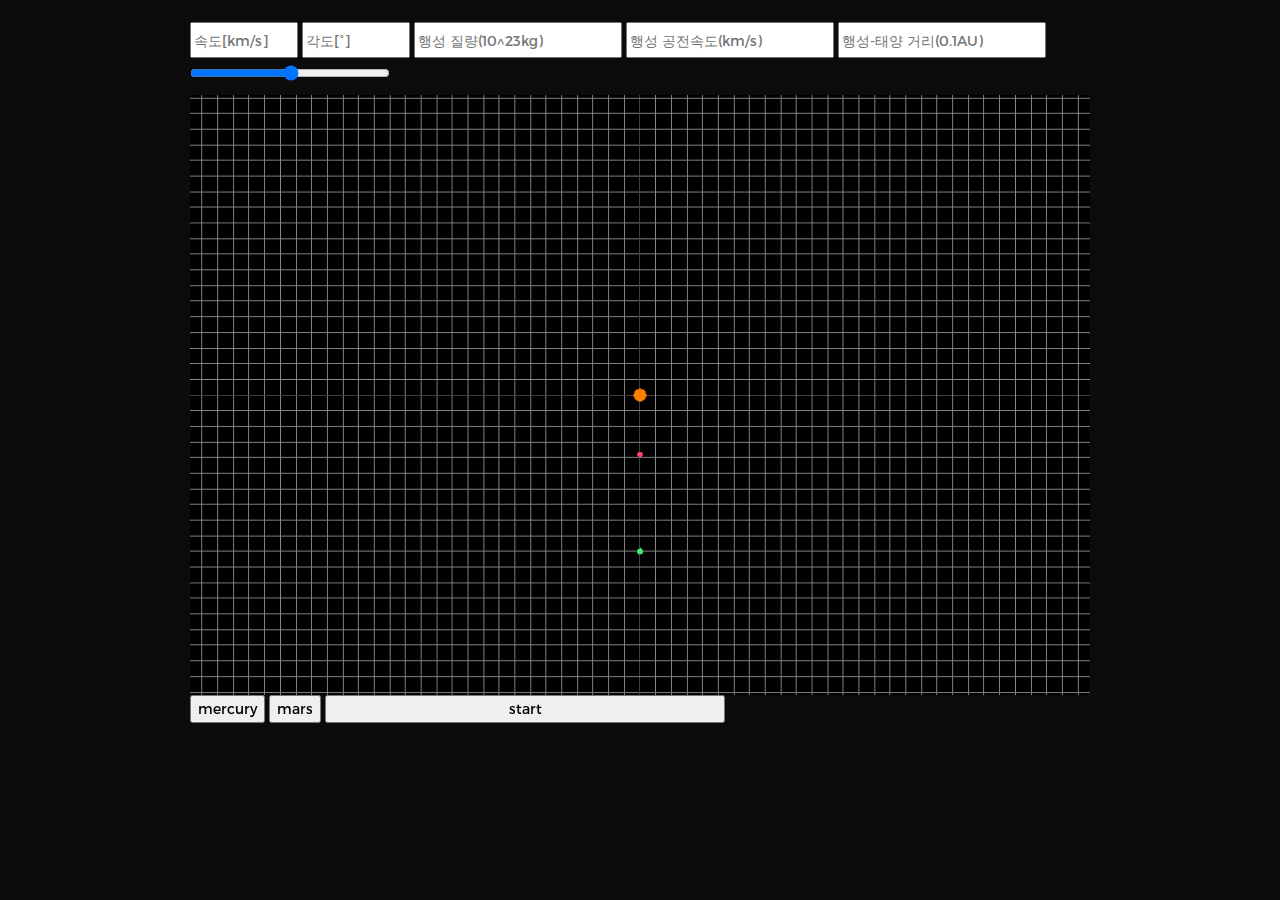
<file: index.html>
<!DOCTYPE html>
<html lang="en">
<head>
  <title>GRAVITY SIMULATION_mer</title>
  <meta charset="utf-8">
  <meta name="viewport" content="width=device-width, initial-scale=1">
  <meta http-equiv="X-UA-Compatible" content="IE=edge">
  <meta name="description" content="HTML5 website template">
  <meta name="keywords" content="global, template, html, sass, jquery">
  <meta name="author" content="soysaucecrab">
  <link rel="stylesheet" href="assets/css/main.css">

</head>
<body>

  <div class="about">
    <form>
      <br>
        <input id="kms" type='number' min='-30' max='30' step='0.1' style="color: black; width: 100px; height: 30px;"  placeholder="속도[km/s]">
        <input id="degree" type='number' min='-90' max='90' step='0.1' style="color: black; width: 100px; height: 30px;" placeholder="각도[°]">
        <input id="mass" type='number' style="color: black; width: 200px; height: 30px;"  placeholder="행성 질량(10^23kg)">
        <input id="pl_kms" type='number' style="color: black; width: 200px; height: 30px;"  placeholder="행성 공전속도(km/s)">
        <input id="pl_au" type='number' style="color: black; width: 200px; height: 30px;"  placeholder="행성-태양 거리(0.1AU)">
        <input id="time" type='range' min="1" max="100" style="color: black; width: 200px; height: 30px;">
    </form>
    
    <canvas id="canvas" width="960" height="640"></canvas>
    <div class="buttons">
      <button id="mercury" style="color: black;" class="mercury">mercury</button>
      <button id="mars" style="color: black;" class="mars">mars</button>
      <button id="btn1" style="color: black; width: 400px;" class="start">start</button>
    </div>
    
  </div>
<script src="examples/deps/three/build/three.min.js"></script>
<script src="examples/deps/three/examples/js/controls/OrbitControls.js"></script>
<script src="examples/deps/three/examples/js/libs/stats.min.js"></script>

<script type="module">
  (async () => {
      /* init */
      const canvas = document.getElementById("canvas");
      const camera = new THREE.PerspectiveCamera(75, canvas.width/canvas.height, 0.1, 1000);

      const renderer = new THREE.WebGLRenderer({ canvas });
      const controls = new THREE.OrbitControls(camera, renderer.domElement);

      const scene = new THREE.Scene();

      camera.position.set(0,25,0);
      camera.lookAt(0, 0, 0);
      
      const gridHelper = new THREE.GridHelper(100, 100);
      scene.add(gridHelper);
      const render = () => {
          renderer.render(scene, camera);
      };

      controls.addEventListener('change', render);

      // 별 객체 정의
      class Star {
          constructor(mass, position, velocity,color,size) {
              this.mass = mass;
              this.position = position;
              this.velocity = velocity;

              const sphereGeometry = new THREE.SphereGeometry(size);
              const sphereMaterial = new THREE.MeshBasicMaterial({ color: color });
              this.sphere = new THREE.Mesh(sphereGeometry, sphereMaterial);
              this.sphere.position.set(position[0],position[1],position[2]);
              scene.add(this.sphere); 
          }
          posit(){
              this.sphere.position.set(this.position[0],this.position[1],this.position[2]);
          }
      }

      var dt = 5e4; // 시간 단계 (초)
      // 중력 상수
      const G = 6.67430e-11; // 단위: m^3 kg^-1 s^-2
      const AU = 1.496e11; //AU천문단위 * 1000 -> m
      const initEarthSpeed = 30; // 초기 속도 (km/s)
      var initMerSpeed = 48; // 초기 속도 (km/s)
      var nau=3.8;

      var kms = 2.6;
      var inputAngle =44;



      // 태양, 지구, 화성 객체 생성
      const star1 = new Star(1.989e30, [0, 0, 0], [0, 0, 0],0xff7f00,0.4); 
      const star2 = new Star(5.97e24, [0,0,10], [initEarthSpeed/AU*10000, 0, 0],0x3fe87f,0.2);
      const star3 = new Star(3.2e23, [0,0,nau], [initMerSpeed/AU*10000, 0, 0],0xfe4266,0.17);



      // 중력에 의한 가속도 계산 (3차원)
      function calculateAcceleration(star1, star2) {
          const dx = star2.position[0] - star1.position[0];
          const dy = star2.position[1] - star1.position[1];
          const dz = star2.position[2] - star1.position[2];
          const distanceSquared = dx * dx + dy * dy + dz * dz;
          const distance = Math.sqrt(distanceSquared);
          const forceMagnitude = ((G * star1.mass * star2.mass) / (distanceSquared * AU*AU)) *100;
          const ax = forceMagnitude * (dx / distance ) / star1.mass;
          const ay = forceMagnitude * (dy / distance ) / star1.mass;
          const az = forceMagnitude * (dz / distance ) / star1.mass;
          return [ax, ay, az];
      }

      // 각 별의 위치 업데이트 (3차원)
      function updatePositions(star1, star2, dt) {
          const [ax1, ay1, az1] = calculateAcceleration(star1, star2);
          const [ax2, ay2, az2] = calculateAcceleration(star2, star1);
          star1.velocity[0] += ax1 * dt/ AU*10;
          star1.velocity[1] += ay1 * dt/ AU*10;
          star1.velocity[2] += az1 * dt/ AU*10;
          star2.velocity[0] += ax2 * dt/ AU*10;
          star2.velocity[1] += ay2 * dt/ AU*10;
          star2.velocity[2] += az2 * dt/ AU*10;
          star1.position[0] += star1.velocity[0] * dt;
          star1.position[1] += star1.velocity[1] * dt;
          star1.position[2] += star1.velocity[2] * dt;
          star2.position[0] += star2.velocity[0] * dt;
          star2.position[1] += star2.velocity[1] * dt;
          star2.position[2] += star2.velocity[2] * dt;
      }

      var previousAngle;
      var currentAngle;

      var satellite = new Star(1e-5, [0,0,1e10], [0,0,0],0xffffff, 0.1);

      function calculateAngle(){
          previousAngle = currentAngle;

          // 위치 벡터
          const vector1 = new THREE.Vector3().fromArray(star1.position);
          const vector2 = new THREE.Vector3().fromArray(star2.position);
          const vector3 = new THREE.Vector3().fromArray(star3.position);

          // star2에서 star1로 향하는 벡터와 star2에서 star3으로 향하는 벡터를 구합니다.
          const vector21 = vector2.clone().sub(vector1);
          const vector31 = vector3.clone().sub(vector1);

          // 두 벡터 사이 각 계산
          const angle = vector21.angleTo(vector31); // 라디안 단위로 반환됩니다.

          // 각도변환
          const angleDegrees = THREE.MathUtils.radToDeg(angle);
          currentAngle = angleDegrees;

          if((previousAngle<inputAngle)&&(currentAngle>inputAngle)&&(inputNau<10)){
              // star2 : 접선 방향 벡터
              var tangentDirection = new THREE.Vector3(Math.sin(40 * Math.PI / 180), 0, Math.cos(40 * Math.PI / 180)).normalize();

              // 초기위치 설정
              const position = new THREE.Vector3().fromArray(star2.position);
              var sattelliteInitialPosition = position.clone();

              const satelliteInitialSpeed = tangentDirection.clone().multiplyScalar(kms/AU*10000);

              // sattellite 선언
              satellite = new Star(1e3, sattelliteInitialPosition.toArray(), [star2.velocity[0]+star2.velocity[0]*kms/30,star2.velocity[1]+star2.velocity[1]*kms/30,star2.velocity[2]+star2.velocity[2]*kms/30],0xffffff,0.1);
              return;
          }
          if((previousAngle>inputAngle)&&(currentAngle<inputAngle)&&(inputNau>10)){
            // star2 : 접선 방향 벡터
            var tangentDirection = new THREE.Vector3(Math.sin(40 * Math.PI / 180), 0, Math.cos(40 * Math.PI / 180)).normalize();

            // 초기위치 설정
            const position = new THREE.Vector3().fromArray(star2.position);
            var sattelliteInitialPosition = position.clone();

            const satelliteInitialSpeed = tangentDirection.clone().multiplyScalar(kms/AU*10000);

            // sattellite 선언
            satellite = new Star(1e3, sattelliteInitialPosition.toArray(), [star2.velocity[0]+star2.velocity[0]*kms/30,star2.velocity[1]+star2.velocity[1]*kms/30,star2.velocity[2]+star2.velocity[2]*kms/30],0xffffff,0.1);
            return;
        }
          return angleDegrees;
      }

      function calculateDistance(point1, point2) {
          const dx = point2[0] - point1[0];
          const dy = point2[1] - point1[1];
          const dz = point2[2] - point1[2];
          return Math.sqrt(dx * dx + dy * dy + dz * dz);
      }

      // 시뮬레이션 실행
      
      const numSteps = 10000; // 시뮬레이션 단계 수

      function calculate() {
          var t=parseInt(document.getElementById('time').value);
          calculateAngle();

          updatePositions(star1, star2, dt);
          updatePositions(star1, star3, dt);
          updatePositions(star1, satellite, dt);
          
          // 충돌 감지 로직
          if (calculateDistance(star1.position, star2.position) < 0.2 ||
              calculateDistance(star1.position, star3.position) < 0.2 ||
              calculateDistance(star2.position, star3.position) < 0.2) {
              console.log("Collision detected");
              return;
          }

          if(calculateDistance(star3.position, satellite.position) < 0.3){
            
            return;
          }
          
          star1.posit();
          star2.posit();
          star3.posit();
          satellite.posit();
          
          render(); // 렌더 함수 호출
          i++;
          if (i < numSteps) {
              
              console.log(t);
              setTimeout(calculate, t);
          }
      }
      render();
      let i = 0;
      var act=true;

      var inputMass;
      var inputSpeed;
      var inputNau;

      document.getElementById("pl_au").addEventListener('change',change);
      function change(){
        star3.position[2]=document.getElementById('pl_au').value;
        star3.posit();
        render();
      }

      document.getElementById("mercury").addEventListener('click',mercury);
      document.getElementById("mars").addEventListener('click',mars);
      document.getElementById("btn1").addEventListener('click',cal);

      function mercury(){
        if(act){
        document.getElementById('kms').value=-8.6;
        document.getElementById('degree').value=105;
        document.getElementById('mass').value=3.2;
        document.getElementById('pl_kms').value=48;
        document.getElementById('pl_au').value=3.8;
        star3.position[2]=3.8;
        star3.posit();
        render();
        }
      }
      function mars(){
        if(act){
        document.getElementById('kms').value=3;
        document.getElementById('degree').value=44.6;
        document.getElementById('mass').value=6.3;
        document.getElementById('pl_kms').value=25.2;
        document.getElementById('pl_au').value=15.2;
        star3.position[2]=15.2;
        star3.posit();
        render();
        }
      }

      function cal(){
       if(act){
          act=false;
          let x = document.getElementsByClassName("start")[0];
          x.innerText="reload"; 
          kms = parseFloat(document.getElementById('kms').value);
          inputAngle = parseFloat(document.getElementById('degree').value);
          inputMass = parseFloat(document.getElementById('mass').value);
          inputSpeed = parseFloat(document.getElementById('pl_kms').value);
          inputNau = parseFloat(document.getElementById('pl_au').value);
          
          if(!kms||!inputAngle||!inputMass||!inputSpeed||!inputNau){
            alert("please write someting");
            location.reload();
          }
          star3.mass = inputMass*1e23;
          star3.velocity[0] = inputSpeed/AU*10000;
          star3.position[2]=inputNau;

          
          calculate();
       }
       else{
        location.reload();
       }
      }

  })(); 
</script>
</body>
</html>
</file>
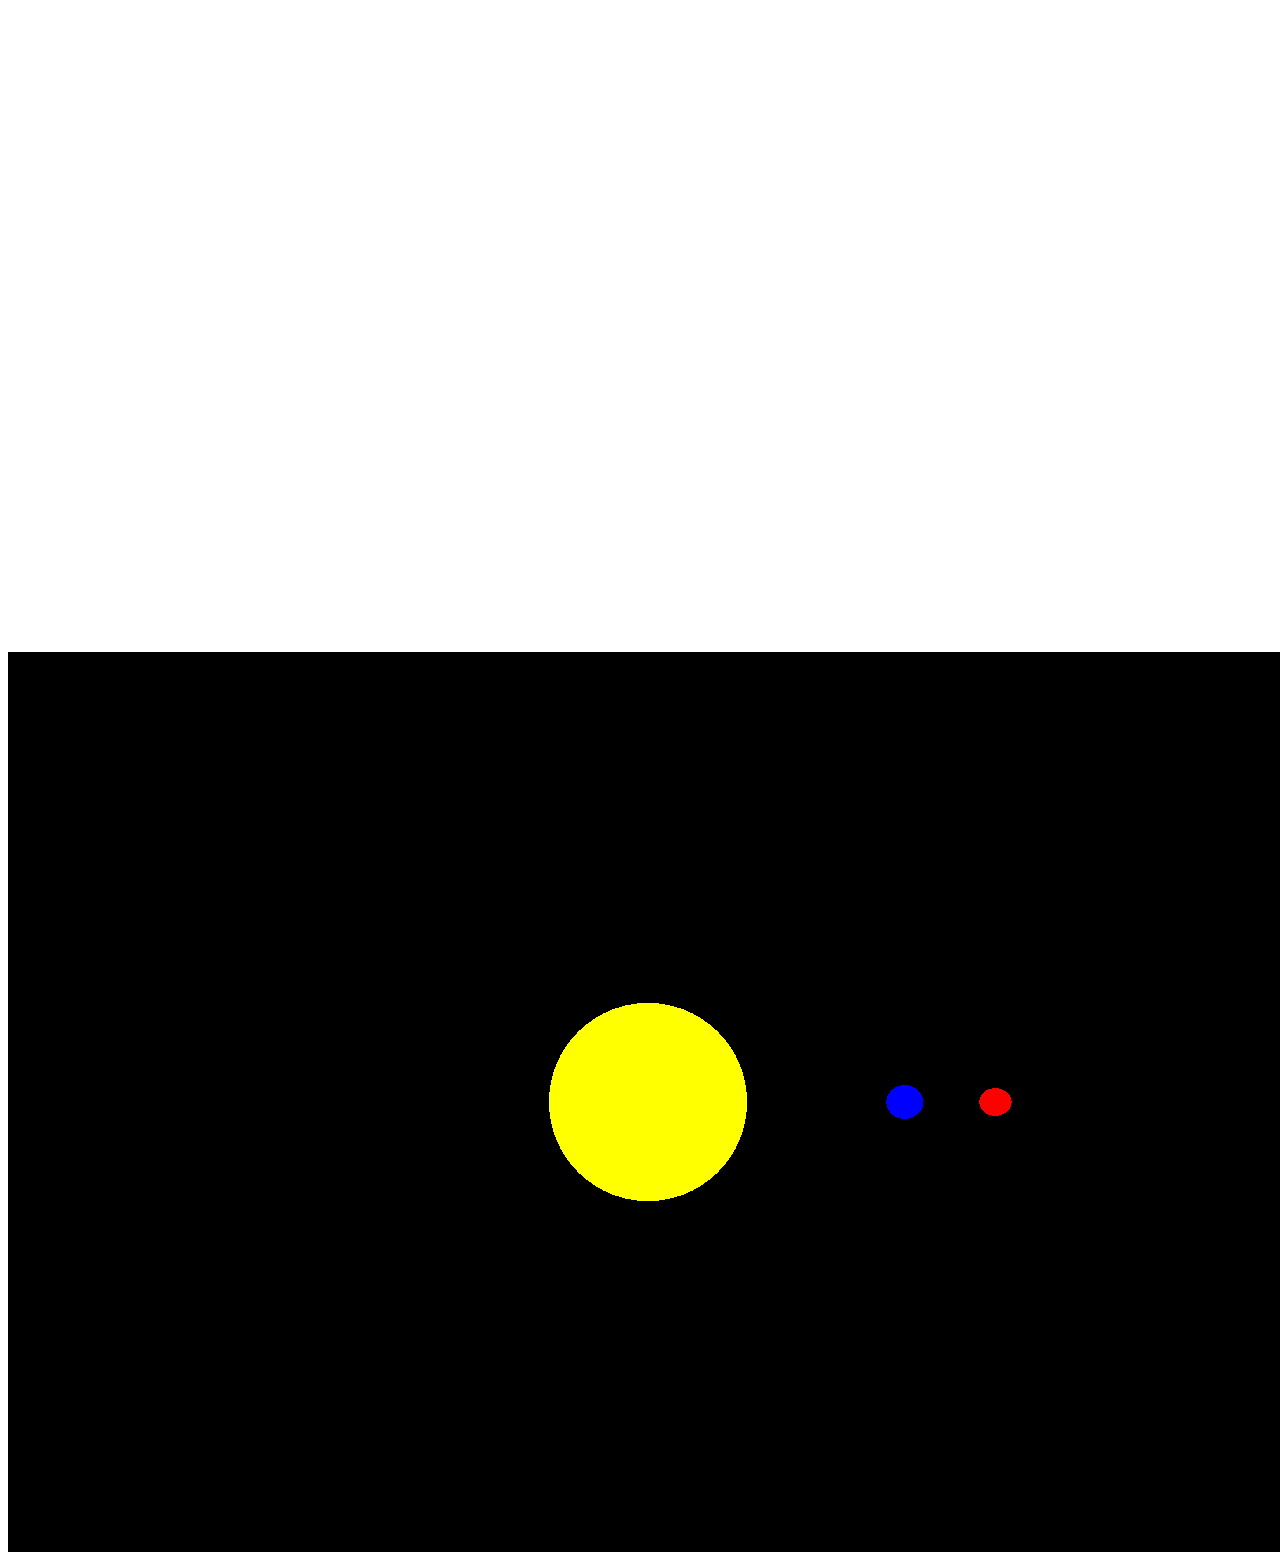
<file: examples/gpt/index.html>
<!DOCTYPE html>
<html>
<head>
    <meta http-equiv="Content-type" content="text/html; charset=utf-8"/>
    <title>real_data</title>
</head>
<body>
    <canvas id="canvas" width="960" height="640"></canvas>

    <script src="../deps/three/build/three.min.js"></script>
    <script src="../deps/three/examples/js/controls/OrbitControls.js"></script>
    <script src="../deps/three/examples/js/libs/stats.min.js"></script>

    <script type="module">
    (async () => {
       // Scene, Camera, Renderer를 생성합니다.
        const scene = new THREE.Scene();
        const camera = new THREE.PerspectiveCamera(75, window.innerWidth / window.innerHeight, 0.1, 1000);
        const renderer = new THREE.WebGLRenderer();
        renderer.setSize(window.innerWidth, window.innerHeight);
        document.body.appendChild(renderer.domElement);

        // 태양, 지구, 화성의 정보를 정의합니다.
        const sunGeometry = new THREE.SphereGeometry(5, 32, 32);
        const sunMaterial = new THREE.MeshBasicMaterial({ color: 0xffff00 });
        const sun = new THREE.Mesh(sunGeometry, sunMaterial);

        const earthGeometry = new THREE.SphereGeometry(1, 32, 32);
        const earthMaterial = new THREE.MeshBasicMaterial({ color: 0x0000ff });
        const earth = new THREE.Mesh(earthGeometry, earthMaterial);
        earth.position.x = 15; // 지구의 초기 위치를 설정합니다.

        const marsGeometry = new THREE.SphereGeometry(0.8, 32, 32);
        const marsMaterial = new THREE.MeshBasicMaterial({ color: 0xff0000 });
        const mars = new THREE.Mesh(marsGeometry, marsMaterial);
        mars.position.x = 20; // 화성의 초기 위치를 설정합니다.

        // 각 행성의 초기 속도를 설정합니다.
        const earthVelocity = new THREE.Vector3(0, 0, -0.1);
        const marsVelocity = new THREE.Vector3(0, 0, -0.08);

        // Scene에 행성들을 추가합니다.
        scene.add(sun);
        scene.add(earth);
        scene.add(mars);

        // 카메라를 설정합니다.
        camera.position.z = 30;
        
        const controls = new THREE.OrbitControls(camera, renderer.domElement);
        const render = () => {
            renderer.render(scene, camera);
        };

        controls.addEventListener('change', render);

        // 애니메이션 루프를 정의합니다.
        function animate() {
            requestAnimationFrame(animate);

            // 각 행성의 운동을 시뮬레이션합니다.
            earth.position.add(earthVelocity);
            mars.position.add(marsVelocity);

            // 중력 법칙을 적용합니다.
            applyGravity(earth, sun);
            applyGravity(mars, sun);
            applyGravity(earth, mars);

            renderer.render(scene, camera);
        }

        // 중력 법칙을 적용하는 함수를 정의합니다.
        function applyGravity(object1, object2) {
            const distanceVector = new THREE.Vector3();
            distanceVector.subVectors(object2.position, object1.position);
            const distanceSquare = distanceVector.lengthSq();
            const gravityForce = 0.1 / distanceSquare; // 중력 상수를 조절하여 시뮬레이션을 조정할 수 있습니다.
            distanceVector.normalize().multiplyScalar(gravityForce);
            object1.position.add(distanceVector);
        }

        // 애니메이션을 시작합니다.
        animate();


    })();
    </script>
</body>
</html>
</file>
<file: assets/css/main.css>
@font-face{font-family:'Montserrat';src:url("fonts/Montserrat-Black.eot");src:local("☺"),url("fonts/Montserrat-Black.woff") format("woff"),url("fonts/Montserrat-Black.ttf") format("truetype"),url("fonts/Montserrat-Black.svg") format("svg");font-weight:900;font-style:normal}@font-face{font-family:'Montserrat';src:url("fonts/Montserrat-Bold.eot");src:local("☺"),url("fonts/Montserrat-Bold.woff") format("woff"),url("fonts/Montserrat-Bold.ttf") format("truetype"),url("fonts/Montserrat-Bold.svg") format("svg");font-weight:700;font-style:normal}@font-face{font-family:'Montserrat';src:url("fonts/Montserrat-Regular.eot");src:local("☺"),url("fonts/Montserrat-Regular.woff") format("woff"),url("fonts/Montserrat-Regular.ttf") format("truetype"),url("fonts/Montserrat-Regular.svg") format("svg");font-weight:400;font-style:normal}@font-face{font-family:'Montserrat';src:url("fonts/Montserrat-Light.eot");src:local("☺"),url("fonts/Montserrat-Light.woff") format("woff"),url("fonts/Montserrat-Light.ttf") format("truetype"),url("fonts/Montserrat-Light.svg") format("svg");font-weight:300;font-style:normal}/*! normalize.css v3.0.2 | MIT License | git.io/normalize */html{font-family:sans-serif;-ms-text-size-adjust:100%;-webkit-text-size-adjust:100%}body{margin:0}article,aside,details,figcaption,figure,footer,header,hgroup,main,menu,nav,section,summary{display:block}audio,canvas,progress,video{display:inline-block;vertical-align:baseline}audio:not([controls]){display:none;height:0}[hidden],template{display:none}a{background-color:transparent}a:active,a:hover{outline:0}abbr[title]{border-bottom:1px dotted}b,strong{font-weight:bold}dfn{font-style:italic}h1{font-size:2em;margin:0.67em 0}mark{background:#ff0;color:#000}small{font-size:80%}sub,sup{font-size:75%;line-height:0;position:relative;vertical-align:baseline}sup{top:-0.5em}sub{bottom:-0.25em}img{border:0}svg:not(:root){overflow:hidden}figure{margin:1em 40px}hr{box-sizing:content-box;height:0}pre{overflow:auto}code,kbd,pre,samp{font-family:monospace, monospace;font-size:1em}button,input,optgroup,select,textarea{color:inherit;font:inherit;margin:0}button{overflow:visible}button,select{text-transform:none}button,html input[type="button"],input[type="reset"],input[type="submit"]{-webkit-appearance:button;cursor:pointer}button[disabled],html input[disabled]{cursor:default}button::-moz-focus-inner,input::-moz-focus-inner{border:0;padding:0}input{line-height:normal}input[type="checkbox"],input[type="radio"]{box-sizing:border-box;padding:0}input[type="number"]::-webkit-inner-spin-button,input[type="number"]::-webkit-outer-spin-button{height:auto}input[type="search"]{-webkit-appearance:textfield;box-sizing:content-box}input[type="search"]::-webkit-search-cancel-button,input[type="search"]::-webkit-search-decoration{-webkit-appearance:none}fieldset{border:1px solid #c0c0c0;margin:0 2px;padding:0.35em 0.625em 0.75em}legend{border:0;padding:0}textarea{overflow:auto}optgroup{font-weight:bold}table{border-collapse:collapse;border-spacing:0}td,th{padding:0}::-moz-selection{background:#FFF498}::selection{background:#FFF498}::-moz-selection{background:#FFF498}img::-moz-selection{background:transparent}img::selection{background:transparent}img::-moz-selection{background:transparent}body{-webkit-tap-highlight-color:#FFF498}body{background-color:#0c0c0c;font-size:14px;line-height:1.6;font-family:"Montserrat",sans-serif;color:#fff;-webkit-font-smoothing:antialiased;-webkit-text-size-adjust:100%}.l-viewport{position:relative;width:100%;height:100vh;box-shadow:0 0 45px 5px rgba(0,0,0,0.85);overflow:hidden}.l-wrapper{position:relative;width:1440px;max-width:90%;height:100%;margin:0 auto}.l-side-nav{position:absolute;left:0;display:-webkit-box;display:-webkit-flex;display:-ms-flexbox;display:flex;height:100%;-webkit-box-align:center;-webkit-align-items:center;-ms-flex-align:center;align-items:center}.l-side-nav::before{content:"";position:absolute;top:50%;left:0;-webkit-transform:translateY(-50%);transform:translateY(-50%);width:2px;height:70%;max-height:750px;background-color:#555;opacity:.35;z-index:10}@media (max-width: 1180px){.l-side-nav{display:none}}.l-main-content{position:relative;width:100%;height:100%;margin:0;padding:0;list-style:none}.l-section{position:absolute;width:100%;height:100%}.device-notification{display:none;position:fixed;top:0;left:0;width:100%;height:100%;-webkit-box-orient:vertical;-webkit-box-direction:normal;-webkit-flex-direction:column;-ms-flex-direction:column;flex-direction:column;-webkit-box-align:center;-webkit-align-items:center;-ms-flex-align:center;-ms-grid-row-align:center;align-items:center;-webkit-box-pack:center;-webkit-justify-content:center;-ms-flex-pack:center;justify-content:center;background-color:#0c0c0c;z-index:12}.device-notification--logo{display:-webkit-box;display:-webkit-flex;display:-ms-flexbox;display:flex;-webkit-box-align:center;-webkit-align-items:center;-ms-flex-align:center;align-items:center;text-decoration:none;color:#fff}.device-notification--logo p{margin:0 0 0 10px;font-size:16px;font-weight:700;text-transform:uppercase}.device-notification--message{width:70%;margin:30px 0 0 0;font-weight:700;text-align:center}@media (max-width: 767px) and (min-width: 601px) and (max-height: 680px){.device-notification{display:-webkit-box;display:-webkit-flex;display:-ms-flexbox;display:flex}}@media (max-width: 600px) and (min-width: 480px) and (max-height: 580px){.device-notification{display:-webkit-box;display:-webkit-flex;display:-ms-flexbox;display:flex}}@media (max-width: 736px) and (min-width: 360px) and (orientation: landscape){.device-notification{display:-webkit-box;display:-webkit-flex;display:-ms-flexbox;display:flex}}@media(max-width: 359px){.device-notification{display:-webkit-box;display:-webkit-flex;display:-ms-flexbox;display:flex}}.section{opacity:0;visibility:hidden;-webkit-transition:opacity .4s ease-in-out,visibility 0s .4s;transition:opacity .4s ease-in-out,visibility 0s .4s}.section--is-active{opacity:1;visibility:visible;z-index:1;-webkit-transition:opacity .4s ease-in-out .4s;transition:opacity .4s ease-in-out .4s}.section--next{-webkit-transform:translateY(-45px);transform:translateY(-45px);-webkit-transition:-webkit-transform .4s ease-in-out;transition:-webkit-transform .4s ease-in-out;transition:transform .4s ease-in-out;transition:transform .4s ease-in-out, -webkit-transform .4s ease-in-out}.section--prev{-webkit-transform:translateY(45px);transform:translateY(45px);-webkit-transition:-webkit-transform .4s ease-in-out;transition:-webkit-transform .4s ease-in-out;transition:transform .4s ease-in-out;transition:transform .4s ease-in-out, -webkit-transform .4s ease-in-out}.header{position:absolute;top:0;left:0;display:-webkit-box;display:-webkit-flex;display:-ms-flexbox;display:flex;width:100%;height:70px;-webkit-box-align:center;-webkit-align-items:center;-ms-flex-align:center;align-items:center;-webkit-box-pack:justify;-webkit-justify-content:space-between;-ms-flex-pack:justify;justify-content:space-between;z-index:10}.header--logo{display:-webkit-box;display:-webkit-flex;display:-ms-flexbox;display:flex;-webkit-box-align:center;-webkit-align-items:center;-ms-flex-align:center;align-items:center;text-decoration:none;color:#fff}.header--logo p{margin:0 0 0 10px;font-size:16px;font-weight:700;text-transform:uppercase}.header--nav-toggle{display:-webkit-box;display:-webkit-flex;display:-ms-flexbox;display:flex;width:50px;height:50px;-webkit-box-orient:vertical;-webkit-box-direction:normal;-webkit-flex-direction:column;-ms-flex-direction:column;flex-direction:column;-webkit-box-align:center;-webkit-align-items:center;-ms-flex-align:center;align-items:center;-webkit-box-pack:center;-webkit-justify-content:center;-ms-flex-pack:center;justify-content:center;cursor:pointer}.header--nav-toggle span,.header--nav-toggle::before,.header--nav-toggle::after{content:"";position:relative;width:16px;height:2px;background-color:#fff}.header--nav-toggle::before{bottom:5px;width:23px}.header--nav-toggle::after{top:5px;width:23px}.header--cta{position:absolute;top:50%;left:50%;-webkit-transform:translate(-50%, -50%);transform:translate(-50%, -50%);padding:0 20px;line-height:30px;text-decoration:none;color:#fff;font-weight:700;text-transform:uppercase;background-color:#0f33ff;border:none;opacity:0;visibility:hidden;-webkit-transition:opacity .4s ease-in-out,visibility 0s .4s;transition:opacity .4s ease-in-out,visibility 0s .4s}.header--cta:focus{outline:none}.header--cta.is-active{opacity:1;visibility:visible;-webkit-transition:opacity .4s ease-in-out .4s;transition:opacity .4s ease-in-out .4s}@media (max-width: 767px){.header--cta{display:none}}.side-nav{position:relative;display:-webkit-box;display:-webkit-flex;display:-ms-flexbox;display:flex;width:100px;height:70%;max-height:750px;-webkit-box-orient:vertical;-webkit-box-direction:normal;-webkit-flex-direction:column;-ms-flex-direction:column;flex-direction:column;-webkit-justify-content:space-around;-ms-flex-pack:distribute;justify-content:space-around;margin:0;padding:0;list-style-position:inside;z-index:10}.side-nav>li{position:relative;top:-5px;color:#fff;font-size:6px;cursor:pointer}.side-nav>li span{position:relative;top:3px;left:10px;color:#fff;font-size:14px;font-weight:300;opacity:0;visibility:hidden}.side-nav>li::before{position:absolute;top:3px;left:10px;color:#555;font-size:14px;font-weight:300}.side-nav li:nth-child(1)::before{content:"01"}.side-nav li:nth-child(2)::before{content:"02"}.side-nav li:nth-child(3)::before{content:"03"}.side-nav li:nth-child(4)::before{content:"04"}.side-nav li:nth-child(5)::before{content:"05"}.side-nav li.is-active{color:#0f33ff;-webkit-transition:color .4s ease-in-out;transition:color .4s ease-in-out}.side-nav li.is-active span{opacity:1;visibility:visible;-webkit-transition:opacity .4s ease-in-out;transition:opacity .4s ease-in-out}.side-nav li.is-active::before{left:-33px;color:#fff}.intro{position:relative;display:-webkit-box;display:-webkit-flex;display:-ms-flexbox;display:flex;width:900px;max-width:75%;height:100%;-webkit-box-orient:vertical;-webkit-box-direction:normal;-webkit-flex-direction:column;-ms-flex-direction:column;flex-direction:column;-webkit-box-pack:center;-webkit-justify-content:center;-ms-flex-pack:center;justify-content:center;margin:0 auto}@media (max-width: 1180px){.intro{max-width:100%}}.intro--banner{position:relative;height:475px}.intro--banner::before{content:"";position:absolute;bottom:20px;left:-15px;right:0;height:2px;background-color:#282828}.intro--banner::after{content:"";position:absolute;bottom:18px;left:0;width:30px;height:4px;background-color:#0f33ff}.intro--banner h1{position:relative;font-size:68px;font-weight:900;line-height:1;z-index:1}.intro--banner button{position:relative;padding:5px 17px 5px 12px;font-weight:700;text-transform:uppercase;background-color:transparent;border:none}.intro--banner button .btn-background{position:absolute;top:0;left:23px;right:0;height:100%;background-color:#0f33ff;z-index:-1;-webkit-transition:left .2s ease-in-out;transition:left .2s ease-in-out}.intro--banner button:hover .btn-background{left:0}.intro--banner button:focus{outline:none}.intro--banner button svg{position:relative;left:5px;width:15px;fill:#fff}.intro--banner img{position:absolute;bottom:21px;right:-12px}.intro--options{display:-webkit-box;display:-webkit-flex;display:-ms-flexbox;display:flex;-webkit-box-pack:justify;-webkit-justify-content:space-between;-ms-flex-pack:justify;justify-content:space-between;margin:0;padding:0;list-style:none}.intro--options>a{max-width:250px;text-decoration:none;color:#282828;-webkit-transition:color .2s ease-in-out;transition:color .2s ease-in-out}.intro--options>a:hover{color:#fff}.intro--options h3{font-size:16px;text-transform:uppercase}.intro--options p{margin-bottom:0}@media (max-width: 900px){.intro--banner{height:380px}.intro--banner h1{font-size:55px}.intro--banner img{width:430px}.intro--options>a{margin-right:30px}.intro--options>a:last-child{margin-right:0}}@media (max-width: 767px){.intro--banner{height:305px}.intro--banner h1{font-size:44px}.intro--banner img{width:330px}.intro--options{display:block}.intro--options>a{display:block;max-width:100%;margin:0 0 30px 0}.intro--options>a:last-child{margin-bottom:0}}@media (max-width: 600px){.intro--banner{height:360px}.intro--banner h1{font-size:55px}.intro--banner img{display:none}}@media (max-width: 600px) and (max-height: 750px){.intro--banner{height:auto}.intro--banner::before,.intro--banner::after{display:none}.intro--banner h1{margin-top:0}.intro--options{display:none}}.work{position:relative;display:-webkit-box;display:-webkit-flex;display:-ms-flexbox;display:flex;width:960px;max-width:80%;height:100%;-webkit-box-orient:vertical;-webkit-box-direction:normal;-webkit-flex-direction:column;-ms-flex-direction:column;flex-direction:column;-webkit-box-pack:center;-webkit-justify-content:center;-ms-flex-pack:center;justify-content:center;margin:0 auto}@media (max-width: 1180px){.work{max-width:100%}}.work h2{margin:0 0 20px 0;font-size:30px;text-align:center}.work--lockup{position:relative}.work--lockup .slider{position:relative;display:-webkit-box;display:-webkit-flex;display:-ms-flexbox;display:flex;width:80%;margin:0 auto;padding:0;list-style:none}.work--lockup .slider--item{position:absolute;display:none;text-align:center}.work--lockup .slider--item a{text-decoration:none;color:#858585}.work--lockup .slider--item-title{margin-top:10px;font-size:12px;font-weight:700;text-transform:uppercase}.work--lockup .slider--item-description{display:none;max-width:250px;margin:0 auto}.work--lockup .slider--item-image{width:150px;height:150px;margin:0 auto;border-radius:50%;overflow:hidden}.work--lockup .slider--item-image img{width:100%}.work--lockup .slider--item-left{top:50%;left:0;-webkit-transform:translateY(-50%);transform:translateY(-50%);display:block}.work--lockup .slider--item-right{top:50%;right:0;-webkit-transform:translateY(-50%);transform:translateY(-50%);display:block}.work--lockup .slider--item-center{position:relative;top:30px;left:50%;-webkit-transform:translateX(-50%);transform:translateX(-50%);display:block}.work--lockup .slider--item-center a{color:#fff}.work--lockup .slider--item-center .slider--item-title{margin-top:25px;font-size:16px}.work--lockup .slider--item-center .slider--item-description{display:block}.work--lockup .slider--item-center .slider--item-image{width:300px;height:300px}.work--lockup .slider--next,.work--lockup .slider--prev{position:absolute;top:160px;display:-webkit-box;display:-webkit-flex;display:-ms-flexbox;display:flex;width:50px;height:50px;-webkit-box-align:center;-webkit-align-items:center;-ms-flex-align:center;align-items:center;-webkit-box-pack:center;-webkit-justify-content:center;-ms-flex-pack:center;justify-content:center;background-color:#282828;border-radius:50%;cursor:pointer}.work--lockup .slider--next svg,.work--lockup .slider--prev svg{width:20px;fill:#fff}.work--lockup .slider--next{right:0}.work--lockup .slider--prev{left:0}@media (max-width: 900px){.work--lockup .slider--item-image{width:120px;height:120px}.work--lockup .slider--item-center .slider--item-image{width:240px;height:240px}.work--lockup .slider--next,.work--lockup .slider--prev{top:130px}}@media (max-width: 767px){.work--lockup .slider{width:75%}.work--lockup .slider--item-image{width:90px;height:90px}.work--lockup .slider--item-center .slider--item-image{width:190px;height:190px}.work--lockup .slider--next,.work--lockup .slider--prev{top:105px}}@media (max-width: 600px){.work--lockup .slider{width:auto}.work--lockup .slider--item-left,.work--lockup .slider--item-right{display:none}}.about{position:relative;display:-webkit-box;display:-webkit-flex;display:-ms-flexbox;display:flex;width:900px;max-width:75%;height:100%;-webkit-box-orient:vertical;-webkit-box-direction:normal;-webkit-flex-direction:column;-ms-flex-direction:column;flex-direction:column;-webkit-box-pack:center;-webkit-justify-content:center;-ms-flex-pack:center;justify-content:center;margin:0 auto}@media (max-width: 1180px){.about{max-width:100%}}.about--banner{position:relative;height:475px}.about--banner::before{content:"";position:absolute;top:20px;left:200px;-webkit-transform:rotate(-25deg);transform:rotate(-25deg);border:5px solid #0f33ff;border-right-color:transparent;border-bottom-color:transparent}.about--banner::after{content:"";position:absolute;top:75px;left:400px;-webkit-transform:rotate(45deg);transform:rotate(45deg);width:10px;height:10px;background-color:#0f33ff}.about--banner h2{position:relative;margin-top:35px;font-size:68px;font-weight:900;line-height:1;z-index:1}.about--banner h2::before{content:"";position:absolute;top:60px;left:268px;width:30px;height:30px;background-color:#0f33ff;border-radius:50%}.about--banner h2::after{content:"";position:absolute;top:255px;left:255px;width:10px;height:10px;background-color:#0f33ff}.about--banner a{padding:5px 17px 5px 0;text-decoration:none;color:#fff;font-weight:700;text-transform:uppercase;background-color:transparent}.about--banner a:hover svg{left:10px}.about--banner a svg{position:relative;left:5px;width:15px;fill:#fff;-webkit-transition:left .2s ease-in-out;transition:left .2s ease-in-out}.about--banner img{position:absolute;bottom:-90px;right:-12px}.about--options{display:-webkit-box;display:-webkit-flex;display:-ms-flexbox;display:flex;max-width:600px;-webkit-box-pack:justify;-webkit-justify-content:space-between;-ms-flex-pack:justify;justify-content:space-between;margin:0;padding:0;list-style:none}.about--options>a{position:relative;width:150px;height:75px;text-decoration:none;color:#fff;border:10px solid #0f33ff;background-position:center;background-size:cover;background-repeat:no-repeat}.about--options>a:nth-child(1){background-image:url("../img/about-winners.jpg")}.about--options>a:nth-child(2){background-image:url("../img/about-philosophy.jpg")}.about--options>a:nth-child(3){background-image:url("../img/about-history.jpg")}.about--options>a:hover h3{bottom:-50px}.about--options h3{position:absolute;bottom:-38px;left:10px;font-size:16px;text-transform:uppercase;-webkit-transition:bottom .2s ease-in-out,left .2s ease-in-out;transition:bottom .2s ease-in-out,left .2s ease-in-out}@media (max-width: 767px){.about--banner{height:305px}.about--banner::before{top:0;left:125px}.about--banner::after{top:35px;left:260px}.about--banner h2{margin-top:10px;font-size:44px}.about--banner h2::before{top:28px;left:168px}.about--banner h2::after{top:163px;left:163px}.about--banner img{width:315px}}@media (max-width: 600px){.about--banner{height:auto}.about--banner::before{left:155px}.about--banner::after{left:310px}.about--banner h2{margin-top:0;font-size:55px}.about--banner h2::before{top:43px;left:214px}.about--banner h2::after{top:205px;left:205px}.about--banner img{display:none}.about--options{display:none}}.contact{position:fixed;top:0;left:0;width:100%;height:100%;background-image:url("../img/contact-visual.png");background-position:center;background-size:cover;background-repeat:no-repeat}.contact--lockup{position:relative;display:-webkit-box;display:-webkit-flex;display:-ms-flexbox;display:flex;width:900px;max-width:75%;height:100%;-webkit-box-align:center;-webkit-align-items:center;-ms-flex-align:center;align-items:center;-webkit-box-pack:end;-webkit-justify-content:flex-end;-ms-flex-pack:end;justify-content:flex-end;margin:0 auto}@media (max-width: 1180px){.contact--lockup{max-width:90%}}@media (max-width: 767px){.contact--lockup{-webkit-box-pack:center;-webkit-justify-content:center;-ms-flex-pack:center;justify-content:center}}.contact--lockup .modal{padding:45px 45px;text-align:center;background-color:#0c0c0c;box-shadow:0 0 30px 0 rgba(0,0,0,0.75)}.contact--lockup .modal--information p,.contact--lockup .modal--information a{display:block;margin:14px 0;text-decoration:none;color:#fff;font-weight:700}.contact--lockup .modal--information p{margin-top:0}.contact--lockup .modal--options{margin:0;padding:0;list-style:none}.contact--lockup .modal--options>li{width:130px;margin:0 auto 25px auto}.contact--lockup .modal--options li:nth-child(1){background-color:#1769ff}.contact--lockup .modal--options li:nth-child(2){background-color:#ea4c89}.contact--lockup .modal--options li:nth-child(3){margin-bottom:0;background-color:#0f33ff;text-transform:uppercase}.contact--lockup .modal--options a{display:block;width:100%;padding:8px 0;text-decoration:none;color:#fff;font-weight:700}.hire{position:relative;display:-webkit-box;display:-webkit-flex;display:-ms-flexbox;display:flex;width:700px;max-width:75%;height:100%;-webkit-box-orient:vertical;-webkit-box-direction:normal;-webkit-flex-direction:column;-ms-flex-direction:column;flex-direction:column;-webkit-box-pack:center;-webkit-justify-content:center;-ms-flex-pack:center;justify-content:center;margin:0 auto}@media (max-width: 1180px){.hire{max-width:100%}}.hire h2{margin:0 0 20px 0;font-size:30px;text-align:center}.work-request{display:-webkit-box;display:-webkit-flex;display:-ms-flexbox;display:flex;width:100%;-webkit-box-orient:vertical;-webkit-box-direction:normal;-webkit-flex-direction:column;-ms-flex-direction:column;flex-direction:column;-webkit-box-align:center;-webkit-align-items:center;-ms-flex-align:center;align-items:center;color:#fff}.work-request input[type="submit"]{width:400px;max-width:100%;line-height:50px;font-size:16px;font-weight:700;text-transform:uppercase;background-color:#0f33ff;border:none;border-radius:0}.work-request input[type="submit"]:focus{outline:none}.work-request--options{display:-webkit-box;display:-webkit-flex;display:-ms-flexbox;display:flex;width:100%;-webkit-box-orient:vertical;-webkit-box-direction:normal;-webkit-flex-direction:column;-ms-flex-direction:column;flex-direction:column;-webkit-box-align:center;-webkit-align-items:center;-ms-flex-align:center;align-items:center;margin:30px 0}.work-request--options .options-a{display:-webkit-box;display:-webkit-flex;display:-ms-flexbox;display:flex;width:100%;-webkit-box-pack:justify;-webkit-justify-content:space-between;-ms-flex-pack:justify;justify-content:space-between}.work-request--options .options-b{display:-webkit-box;display:-webkit-flex;display:-ms-flexbox;display:flex;width:72%;-webkit-flex-wrap:wrap;-ms-flex-wrap:wrap;flex-wrap:wrap;-webkit-justify-content:space-around;-ms-flex-pack:distribute;justify-content:space-around}.work-request--options label{display:block;width:200px;margin-bottom:30px;line-height:50px;font-size:16px;font-weight:700;text-align:center;border:2px solid #fff;cursor:pointer;-webkit-transition:background-color .2s ease-in-out,border-color .2s ease-in-out;transition:background-color .2s ease-in-out,border-color .2s ease-in-out}.work-request--options label svg{position:relative;left:-5px;width:0;fill:#fff;-webkit-transition:width .2s ease-in-out;transition:width .2s ease-in-out}.work-request--options input[type="checkbox"]{display:none}.work-request--options input[type="checkbox"]:checked+label{background-color:#0f33ff;border-color:#0f33ff}.work-request--options input[type="checkbox"]:checked+label svg{width:15px}.work-request--information{display:-webkit-box;display:-webkit-flex;display:-ms-flexbox;display:flex;width:100%;-webkit-box-pack:justify;-webkit-justify-content:space-between;-ms-flex-pack:justify;justify-content:space-between;margin-bottom:60px}.work-request--information .information-name,.work-request--information .information-email{position:relative;width:45%;height:50px;font-size:30px;font-weight:300}.work-request--information input[type="text"],.work-request--information input[type="email"]{width:100%;padding:0 0 5px 0;background-color:transparent;border:none;border-bottom:1px solid #fff;border-radius:0}.work-request--information input[type="text"]:focus,.work-request--information input[type="email"]:focus{outline:none;background-color:#0c0c0c}.work-request--information label{position:absolute;top:0;left:0;pointer-events:none;-webkit-transition:top .2s ease-in-out,font-size .2s ease-in-out;transition:top .2s ease-in-out,font-size .2s ease-in-out}.work-request--information input:focus+label,.work-request--information input.has-value+label{top:-15px;font-size:14px}@media (max-width: 767px){.work-request--options{-webkit-box-orient:horizontal;-webkit-box-direction:normal;-webkit-flex-direction:row;-ms-flex-direction:row;flex-direction:row;-webkit-justify-content:space-around;-ms-flex-pack:distribute;justify-content:space-around}.work-request--options .options-a,.work-request--options .options-b{display:block;width:auto}}@media (max-width: 600px){.work-request--options{margin:20px 0}}@media (max-width: 600px) and (max-width: 415px){.work-request--options{-webkit-box-pack:justify;-webkit-justify-content:space-between;-ms-flex-pack:justify;justify-content:space-between}}@media (max-width: 600px){.work-request--options label{width:150px;margin-bottom:15px;font-size:14px}.work-request--options input[type="checkbox"]:checked+label svg{width:12px}.work-request--information{margin-bottom:30px}.work-request--information .information-name,.work-request--information .information-email{height:40px;font-size:24px}}.perspective{position:relative;width:100%;height:100%;overflow:hidden}.perspective--modalview{position:fixed;-webkit-perspective:1500px;perspective:1500px}.container{position:relative;-webkit-transform:translateZ(0) translateX(0) rotateY(0deg);transform:translateZ(0) translateX(0) rotateY(0deg);min-height:100%;outline:30px solid #0f33ff;-webkit-transition:-webkit-transform .4s;transition:-webkit-transform .4s;transition:transform .4s;transition:transform .4s, -webkit-transform .4s}.modalview .container{position:absolute;width:100%;height:100%;overflow:hidden;-webkit-backface-visibility:hidden;backface-visibility:hidden}.effect-rotate-left .container{-webkit-transform-origin:0% 50%;transform-origin:0% 50%;-webkit-transition:-webkit-transform .4s;transition:-webkit-transform .4s;transition:transform .4s;transition:transform .4s, -webkit-transform .4s}.effect-rotate-left--animate .container{-webkit-transform:translateZ(-1800px) translateX(-50%) rotateY(45deg);transform:translateZ(-1800px) translateX(-50%) rotateY(45deg);outline:30px solid #0f33ff}.outer-nav{position:absolute;top:50%;left:55%;-webkit-transform:translateY(-50%);transform:translateY(-50%);-webkit-transform-style:preserve-3d;transform-style:preserve-3d;margin:0;padding:0;list-style:none;text-align:center;visibility:hidden;-webkit-transition:visibility 0s .2s;transition:visibility 0s .2s}.outer-nav.is-vis{visibility:visible}.outer-nav--return{position:absolute;top:0;left:0;width:100%;height:100%;display:none;cursor:pointer;z-index:11}.outer-nav--return.is-vis{display:block}.outer-nav>li{-webkit-transform-style:preserve-3d;transform-style:preserve-3d;-webkit-transform:translateX(350px) translateZ(-1000px);transform:translateX(350px) translateZ(-1000px);font-size:55px;font-weight:900;opacity:0;cursor:pointer;-webkit-transition:opacity .2s,-webkit-transform .2s;transition:opacity .2s,-webkit-transform .2s;transition:transform .2s,opacity .2s;transition:transform .2s,opacity .2s,-webkit-transform .2s}.outer-nav>li.is-vis{-webkit-transform:translateX(0) translateZ(0);transform:translateX(0) translateZ(0);opacity:1;-webkit-transition:opacity .4s,-webkit-transform .4s;transition:opacity .4s,-webkit-transform .4s;transition:transform .4s,opacity .4s;transition:transform .4s,opacity .4s,-webkit-transform .4s}.outer-nav>li::before{content:"";position:absolute;top:50%;left:50%;-webkit-transform:translate(-50%, -25%);transform:translate(-50%, -25%);width:110%;height:15px;opacity:0;background-color:#0f33ff}.outer-nav>li.is-active::before{opacity:1}@media (max-width: 767px){.outer-nav>li{font-size:44px}}@media (max-width: 600px){.outer-nav>li{font-size:34px}}.outer-nav li.is-vis:nth-child(2){-webkit-transition-delay:.04s;transition-delay:.04s}.outer-nav li.is-vis:nth-child(3){-webkit-transition-delay:.08s;transition-delay:.08s}.outer-nav li.is-vis:nth-child(4){-webkit-transition-delay:.12s;transition-delay:.12s}.outer-nav li.is-vis:nth-child(5){-webkit-transition-delay:.16s;transition-delay:.16s}
</file>
